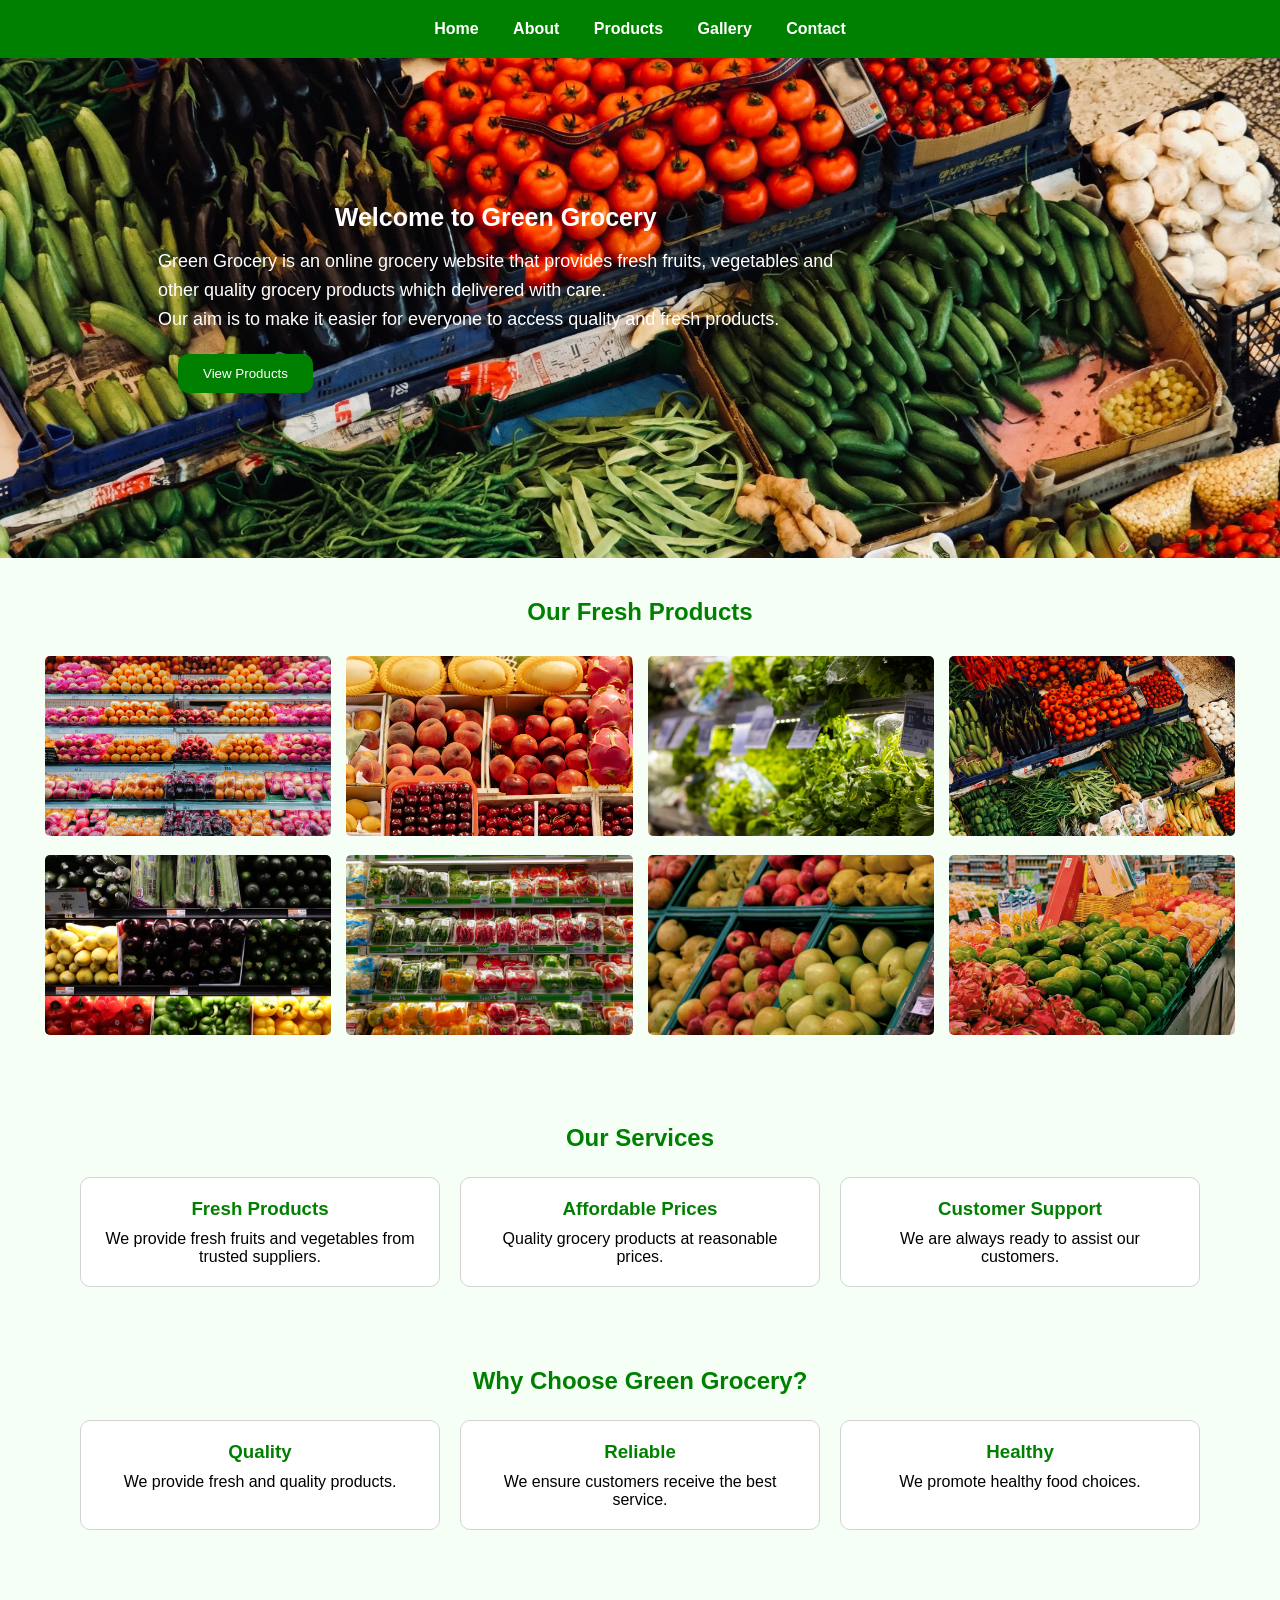
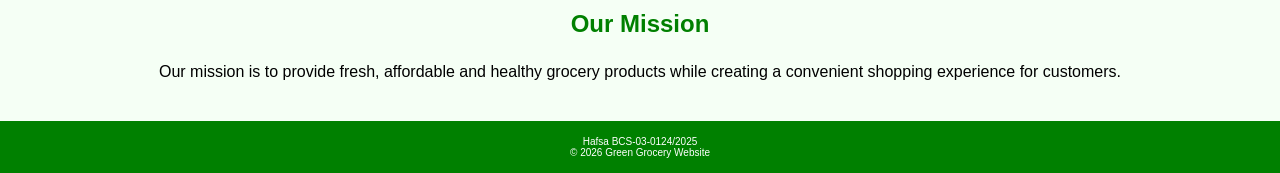
<file: index.html>
<!DOCTYPE html>
<html>

<head>
    <title>Green Grocery Website</title>
    <link rel="stylesheet" href="style.css">
</head>

<body>

<header>

    <nav>
        <a href="index.html">Home</a>
        <a href="about.html">About</a>
        <a href="products.html">Products</a>
        <a href="gallery.html">Gallery</a>
        <a href="contact.html">Contact</a>
    </nav>

</header>


<section class="hero">

    <div>

        <h2>Welcome to Green Grocery</h2>

        <p>
            Green Grocery is an online grocery website that provides
            fresh fruits, vegetables and <br> other quality grocery products which
            delivered with care. <br>
            Our aim is to make it easier for everyone to access
            quality and fresh products.
        </p>

        <a href="products.html">
            <button>
                View Products
            </button>
        </a>

    </div>

</section>

<section class="products">

    <h2>Our Fresh Products</h2>

    <div class="product">

        <div>
            <img src="img1.jpg" alt="Product">
            
        </div>

        <div>
            <img src="img2.jpg" alt="Product">
            
        </div>

        <div>
            <img src="img3.jpg" alt="Product">
        </div>

        <div>
            <img src="img4.jpg" alt="Product">
            
        </div>

        <div>
            <img src="img5.jpg" alt="Product">
          
        </div>

        <div>
            <img src="img6.jpg" alt="Product">
            
        </div>

        <div>
            <img src="img7.jpg" alt="Product">
            
        </div>

        <div>
            <img src="img8.jpg" alt="Product">
            
        </div>


    </div>

</section>




<section class="services">

<h2>Our Services</h2>

<div class="service">

    <div class="card">
        <h3>Fresh Products</h3>
        <p>
            We provide fresh fruits and vegetables
            from trusted suppliers.
        </p>
    </div>


    <div class="card">
        <h3>Affordable Prices</h3>
        <p>
            Quality grocery products at reasonable prices.
        </p>
    </div>


    <div class="card">
        <h3>Customer Support</h3>
        <p>
            We are always ready to assist our customers.
        </p>
    </div>


</div>

</section>




<section class="whyChooseUs">

<h2>Why Choose Green Grocery?</h2>


<div class="whychoose">

    <div class="card">
        <h3>Quality</h3>
        <p>
            We provide fresh and quality products.
        </p>
    </div>


    <div class="card">
        <h3>Reliable</h3>
        <p>
            We ensure customers receive the best service.
        </p>
    </div>


    <div class="card">
        <h3>Healthy</h3>
        <p>
            We promote healthy food choices.
        </p>
    </div>


</div>

</section>




<section class="mission">

<h2>Our Mission</h2>

<p>
    Our mission is to provide fresh, affordable and
    healthy grocery products while creating a convenient
    shopping experience for customers.
</p>

</section>

<footer>

<p>Hafsa <span>BCS-03-0124/2025</span></p>
<p>&copy; 2026 Green Grocery Website</p>

</footer>


<script src="script.js"></script>

</body>

</html>
</file>
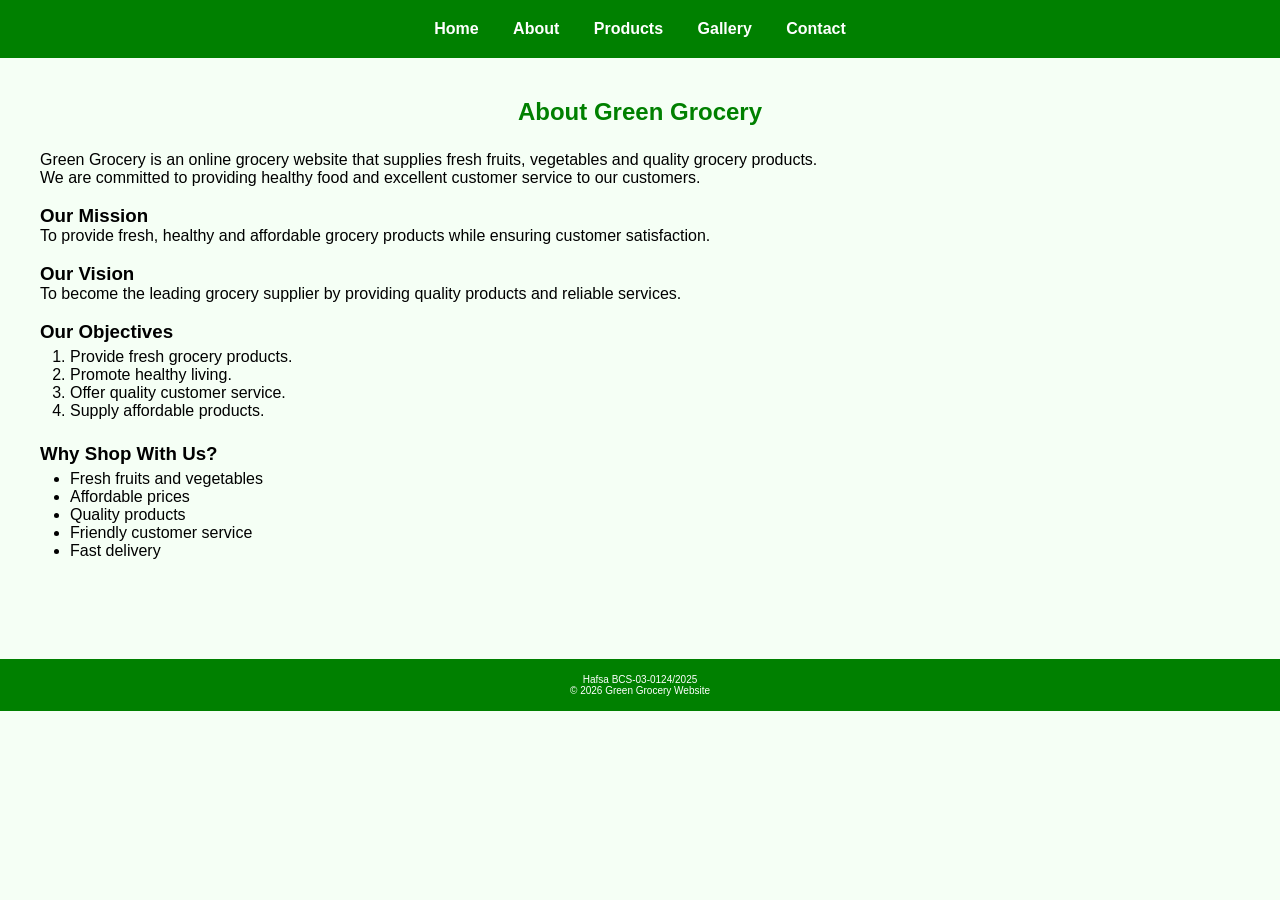
<file: about.html>
<!DOCTYPE html>
<html lang="en">
<head>
    <meta charset="UTF-8">
    <meta name="viewport" content="width=device-width, initial-scale=1.0">
    <title>Document</title>
    <link rel="stylesheet" href="style.css">
</head>
<body>

    <header>

    <nav>
        <a href="index.html">Home</a>
        <a href="about.html">About</a>
        <a href="products.html">Products</a>
        <a href="gallery.html">Gallery</a>
        <a href="contact.html">Contact</a>
    </nav>

</header>

<section class="about">
    <h2>About Green Grocery</h2>
    <p>
        Green Grocery is an online grocery website that supplies fresh fruits,
        vegetables and quality grocery products. <br>
        We are committed to providing healthy food and excellent customer service to our customers.
    </p> <br>

    <div>
        <h3>Our Mission</h3>

        <p>
        To provide fresh, healthy and affordable grocery products while ensuring
        customer satisfaction.
        </p>

    </div>
    <br>

    <div>
        <h3>Our Vision</h3>

        <p>
        To become the leading grocery supplier by providing quality products
        and reliable services.
        </p>
    </div><br>


    <div>
        <h3>Our Objectives</h3>

        <ol style="padding: 5px 30px;">

        <li>Provide fresh grocery products.</li>

        <li>Promote healthy living.</li>

        <li>Offer quality customer service.</li>

        <li>Supply affordable products.</li>

        </ol>
    </div><br>

    <div >
        <h3>Why Shop With Us?</h3>

        <ul style="padding: 5px 30px;">

            <li>Fresh fruits and vegetables</li>

            <li>Affordable prices</li>

            <li>Quality products</li>

            <li>Friendly customer service</li>

            <li>Fast delivery</li>

        </ul>
    </div>

</section><br><br><br>



    
<footer>

<p>Hafsa <span>BCS-03-0124/2025</span></p>
<p>&copy; 2026 Green Grocery Website</p>

</footer>

</body>
</html>
</file>
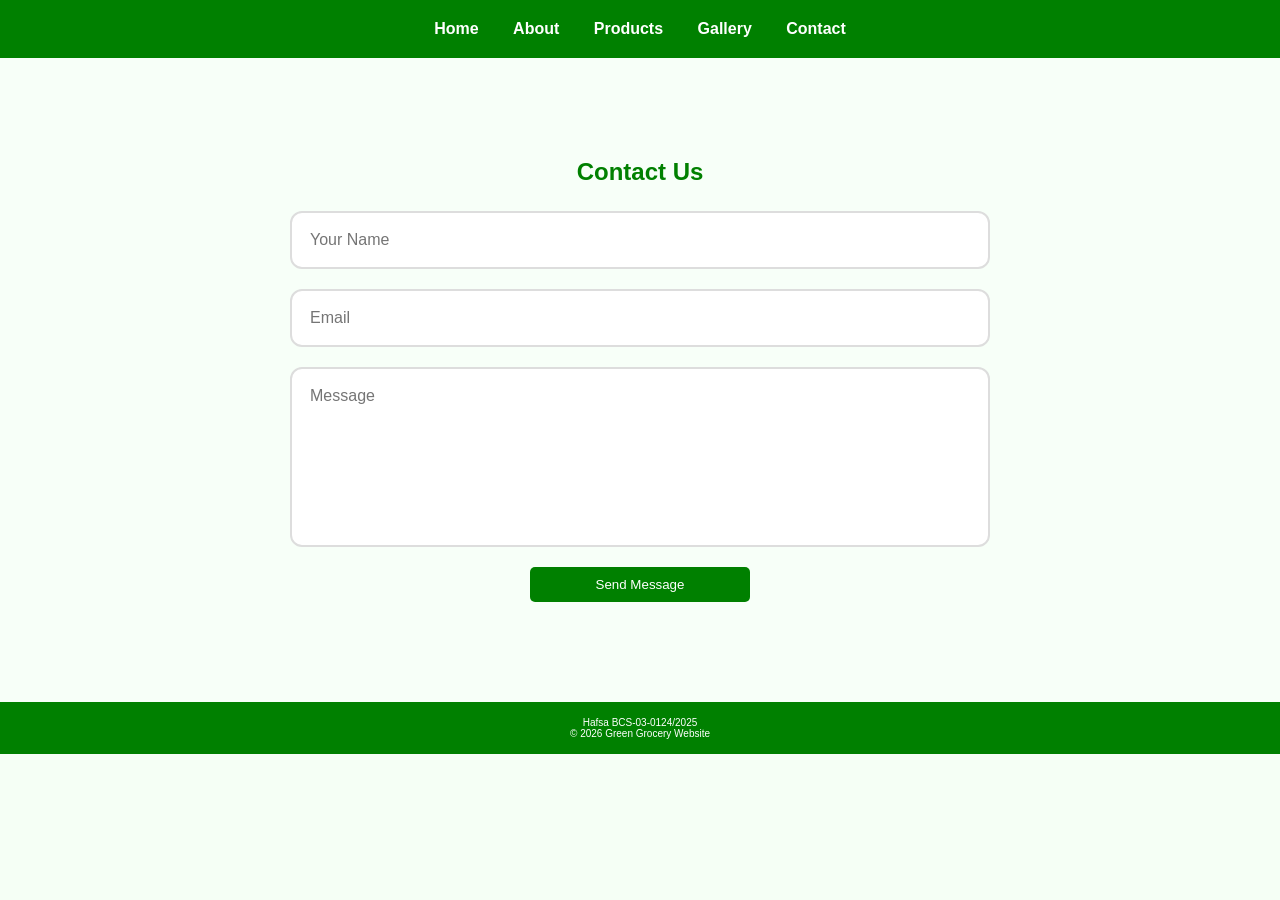
<file: contact.html>
<!DOCTYPE html>
<html lang="en">
<head>
    <meta charset="UTF-8">
    <meta name="viewport" content="width=device-width, initial-scale=1.0">
    <title>Document</title>
    <link rel="stylesheet" href="style.css">
</head>
<body>

    <header>

    <nav>
        <a href="index.html">Home</a>
        <a href="about.html">About</a>
        <a href="products.html">Products</a>
        <a href="gallery.html">Gallery</a>
        <a href="contact.html">Contact</a>
    </nav>

</header>
    <section class="contact">

<h2>Contact Us</h2>

<form>

<input type="text"placeholder="Your Name">

<input type="email"placeholder="Email">

<textarea placeholder="Message"></textarea>

<button>Send Message</button>

</form>

</section>

<footer>

<p>Hafsa <span>BCS-03-0124/2025</span></p>
<p>&copy; 2026 Green Grocery Website</p>

</footer>

</body>
</html>
</file>
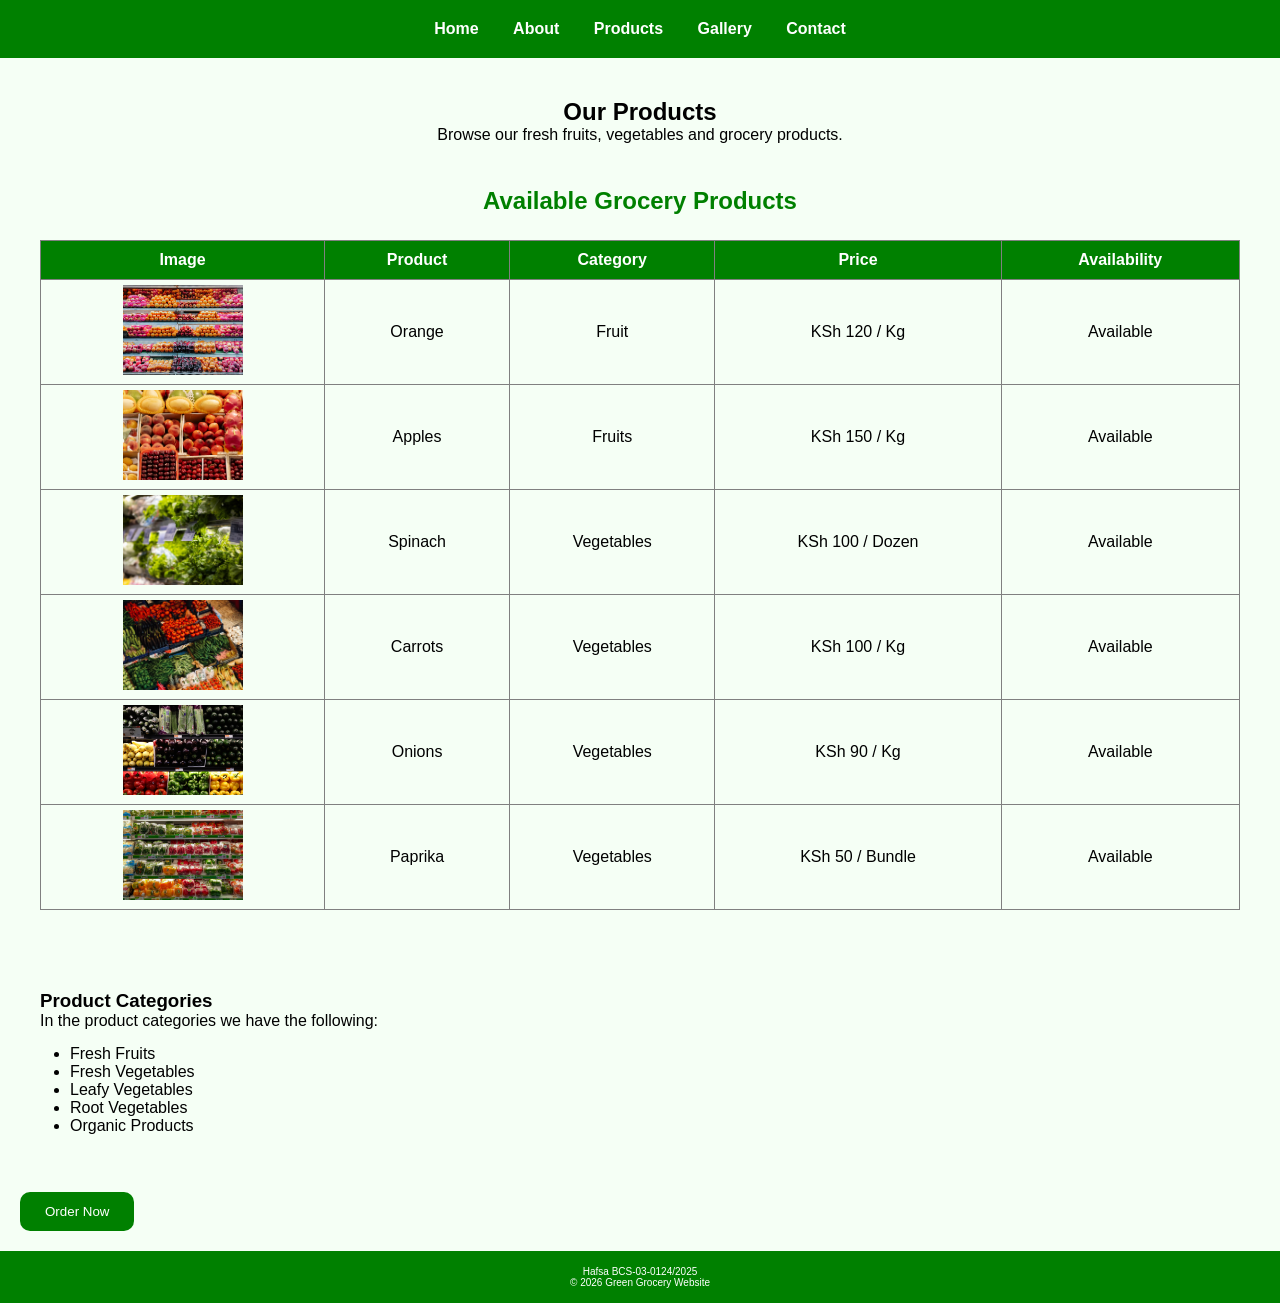
<file: products.html>
<!DOCTYPE html>
<html lang="en">
<head>
    <meta charset="UTF-8">
    <meta name="viewport" content="width=device-width, initial-scale=1.0">
    <title>Document</title>
    <link rel="stylesheet" href="style.css">
</head>
<body>

    <header>

    <nav>
        <a href="index.html">Home</a>
        <a href="about.html">About</a>
        <a href="products.html">Products</a>
        <a href="gallery.html">Gallery</a>
        <a href="contact.html">Contact</a>
    </nav>

</header>

<section class="page-title">

    <h1>Our Products</h1>
    <p>
        Browse our fresh fruits, vegetables and grocery products.
    </p>

</section>

<section class="product-table">

<h2>Available Grocery Products</h2>

<table>

<tr>
    <th>Image</th>
    <th>Product</th>
    <th>Category</th>
    <th>Price</th>
    <th>Availability</th>
</tr>

<tr>
    <td><img src="img1.jpg" alt="Tomatoes"></td>
    <td>Orange</td>
    <td>Fruit</td>
    <td>KSh 120 / Kg</td>
    <td>Available</td>
</tr>

<tr>
    <td><img src="img2.jpg" alt="Apples"></td>
    <td>Apples</td>
    <td>Fruits</td>
    <td>KSh 150 / Kg</td>
    <td>Available</td>
</tr>

<tr>
    <td><img src="img3.jpg" alt="Bananas"></td>
    <td>Spinach</td>
    <td>Vegetables</td>
    <td>KSh 100 / Dozen</td>
    <td>Available</td>
</tr>

<tr>
    <td><img src="img4.jpg" alt="Carrots"></td>
    <td>Carrots</td>
    <td>Vegetables</td>
    <td>KSh 100 / Kg</td>
    <td>Available</td>
</tr>

<tr>
    <td><img src="img5.jpg" alt="Onions"></td>
    <td>Onions</td>
    <td>Vegetables</td>
    <td>KSh 90 / Kg</td>
    <td>Available</td>
</tr>

<tr>
    <td><img src="img6.jpg" alt="Spinach"></td>
    <td>Paprika</td>
    <td>Vegetables</td>
    <td>KSh 50 / Bundle</td>
    <td>Available</td>
</tr>

</table>

</section>


<section class="categories">

<h3>Product Categories</h3>
<p>In the product categories we have the following:</p>

<ul>
    <li>Fresh Fruits</li>
    <li>Fresh Vegetables</li>
    <li>Leafy Vegetables</li>
    <li>Root Vegetables</li>
    <li>Organic Products</li>
</ul>

</section>



<button style="margin-top: 2px;" onclick="displayMessage()">
    Order Now
</button>

</section>


<footer>

<p>Hafsa <span>BCS-03-0124/2025</span></p>
<p>&copy; 2026 Green Grocery Website</p>

</footer>
<script src="script.js"></script>
</body>
</html>
</file>
<file: style.css>
*{
    margin:0;
    padding:0;
    box-sizing:border-box;
    font-family:Arial, sans-serif;
}


body{

    background-color:#f5fff5;

}



header{

    background-color:green;
    padding:20px;
    text-align:center;

}

nav a{

    color:white;
    text-decoration:none;
    font-weight:bold;
    margin:15px;

}


nav a:hover{
    color:yellow;

}

.hero{
    width: 100%;
    height:500px;
    background-image:url("img4.jpg");
    background-size:cover;
    background-repeat: no-repeat;
    background-position: center;
    display: flex;
    align-items: center;
    padding: 60px 10%;

}
.hero div{
    padding: 20px 30px;
}
.hero h2{
    color:white;
    font-size:25px;
    margin-bottom:15px;
    

}

.hero p{

    color:white;
    font-size:18px;
    line-height:1.6;

}
button{
    margin: 20px ;
    background-color:green;
    color:white;
    padding:12px 25px;
    border:none;
    border-radius:10px;

}

button:hover{

    background-color:darkgreen;

}

section{

    padding:40px;

}



h2{

    text-align:center;
    color:green;
    margin-bottom:25px;

}




.product{

    display:grid;
    grid-template-columns:repeat(4,1fr);
    gap:5px;

}
.product div{
    padding:5px;
    text-align:center;
}
.product img{

    width:100%;
    height:180px;
    object-fit:cover;
    border-radius: 5px;
}

.service,
.whychoose{

    display:flex;
    justify-content:center;
    gap:20px;

}

.card{

    background:white;
    padding:20px;
    width:30%;
    text-align:center;
    border-radius:10px;
    border:1px solid lightgray;

}
.card h3{

    color:green;
    margin-bottom:10px;

}
.card p{

    color:black;

}
.mission{

    text-align:center;

}

.mission p{

    color:black;

}
footer{

    background-color:green;
    text-align:center;
    padding:15px;

}
footer p{
    color:white;
    font-size:10px;

}


/* product */
.page-title{
    text-align:center;
    padding-bottom: 3px;

}

table{
    width:100%;
    border-collapse:collapse;

}

table, th, td{
    border:1px solid gray;

}

th{

    background-color:green;
    color:white;
    padding:10px;

}

td{

    text-align:center;
    padding:5px 2px;

}
td img{

    width:120px;
    height:90px;
    object-fit:cover;

}

.categories ul{
    padding: 15px 30px;

}


/* end */

/* Contact */

.contact{
    padding:100px 8%;
    background:#f7fff8;
}

.contact form{
    max-width:700px;
    margin:auto;
    display:flex;
    flex-direction:column;
    gap:20px;
}

.contact input,
.contact textarea{
    padding:18px;
    border:2px solid #ddd;
    border-radius:12px;
    outline:none;
    font-size:16px;
    transition:.3s;
    resize:none;
}

.contact textarea{
    height:180px;
}

.contact button{
    width:220px;
    margin:auto;
    padding: 10px;
    border-radius: 5px;
    background-color: green;
}

/* end */
</file>
